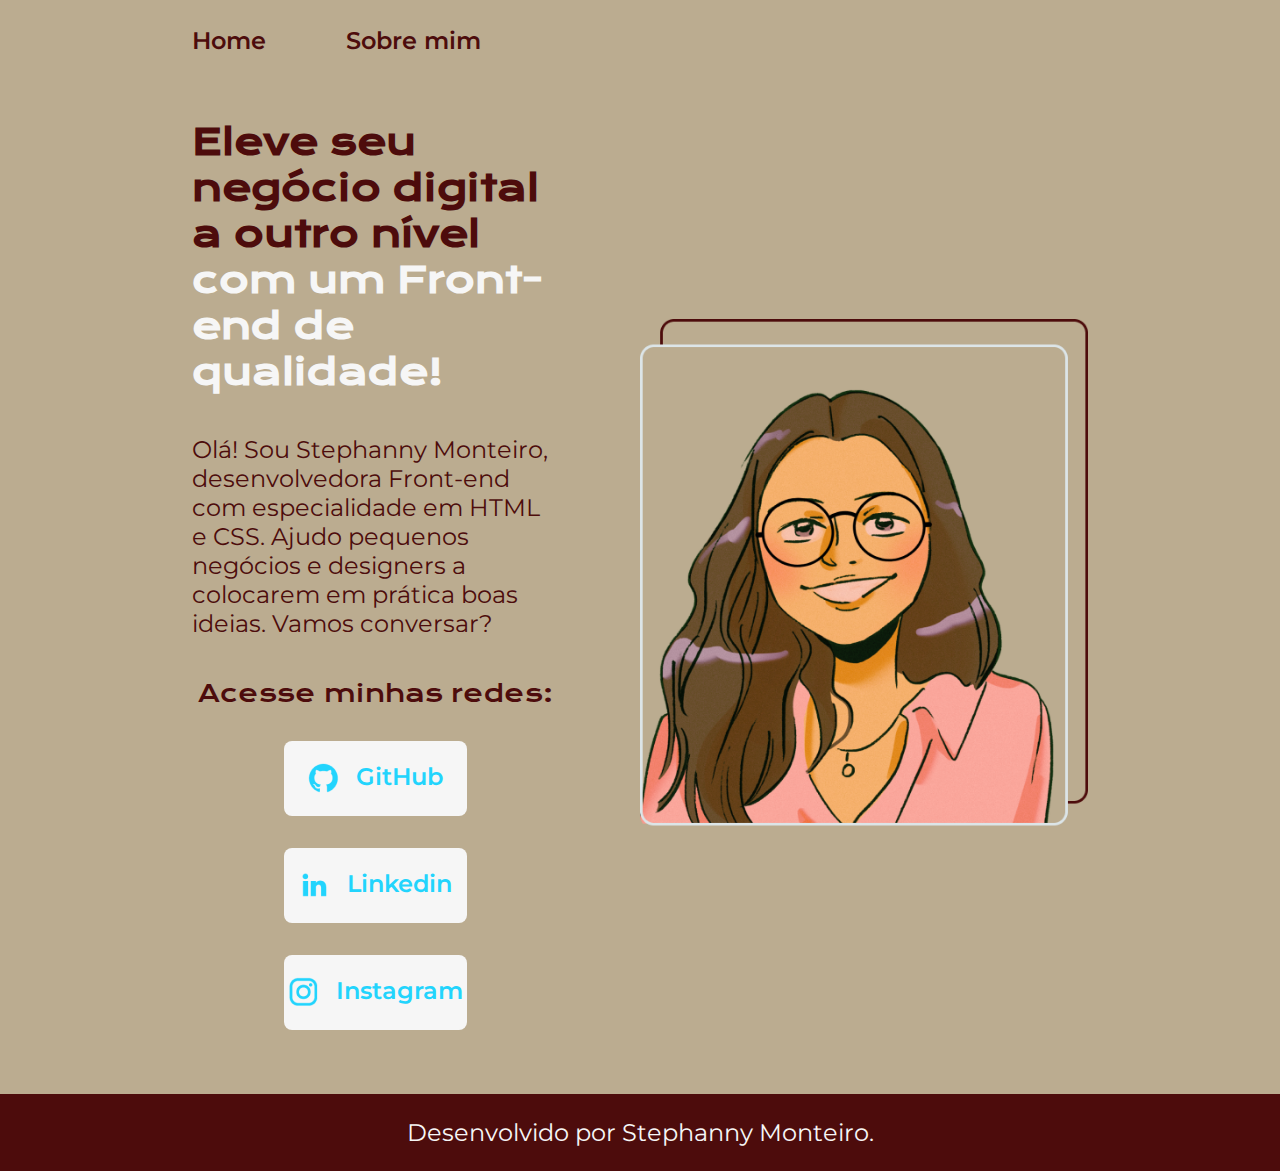
<file: index.html>
<!DOCTYPE html>
<html lang="pt-br">
<head>
    <meta charset="UTF-8">
    <meta http-equiv="X-UA-Compatible" content="IE=edge">
    <meta name="viewport" content="width=device-width, initial-scale=1.0">
    <title>Portfolio</title>
    <link rel="stylesheet" href="./styles/style.css">
</head>
<body>
    <header class="cabecalho">
        <nav class="cabecalho__menu">
            <a class="cabecalho__menu__link" href="index.html">Home</a>
            <a class="cabecalho__menu__link" href="about.html">Sobre mim</a>
        </nav>
    </header>
    <main class="apresentacao">
        <section class="apresentacao__conteudo">
            <h1 class="apresentacao__conteudo__titulo">Eleve seu negócio digital a outro nível <strong class="titulo-destaque">com um Front-end de qualidade!</strong></h1>
            <p class="apresentacao__conteudo__texto">Olá! Sou Stephanny Monteiro, desenvolvedora Front-end com especialidade em HTML e CSS. Ajudo pequenos negócios e designers a colocarem em prática boas ideias. Vamos conversar?</p>
            <div class="apresentacao__links">
                <h2 class="apresentacao__links__subtitulo">Acesse minhas redes:</h2>
                <a class="apresentacao__links__navegacao" href="https://github.com/stephanny-monteiro">
                    <img src="./assets/github.png">
                    GitHub
                </a>
                <a class="apresentacao__links__navegacao" href="https://www.linkedin.com/in/stephanny-monteiro/">
                    <img src="./assets/linkedin.png">
                    Linkedin 
                </a>
                <a class="apresentacao__links__navegacao" href="https://instagram.com/stephannymonteiro12">
                    <img src="./assets/instagram.png">
                    Instagram
                </a>
            </div>
        </section>
        <img class="apresentacao__imagem" src="./assets/imagem.png" alt="Avatar da Stephanny Monteiro">
    </main>
    <footer class="rodape">
        <p>Desenvolvido por Stephanny Monteiro.</p>
    </footer>
</body>
</html>
</file>
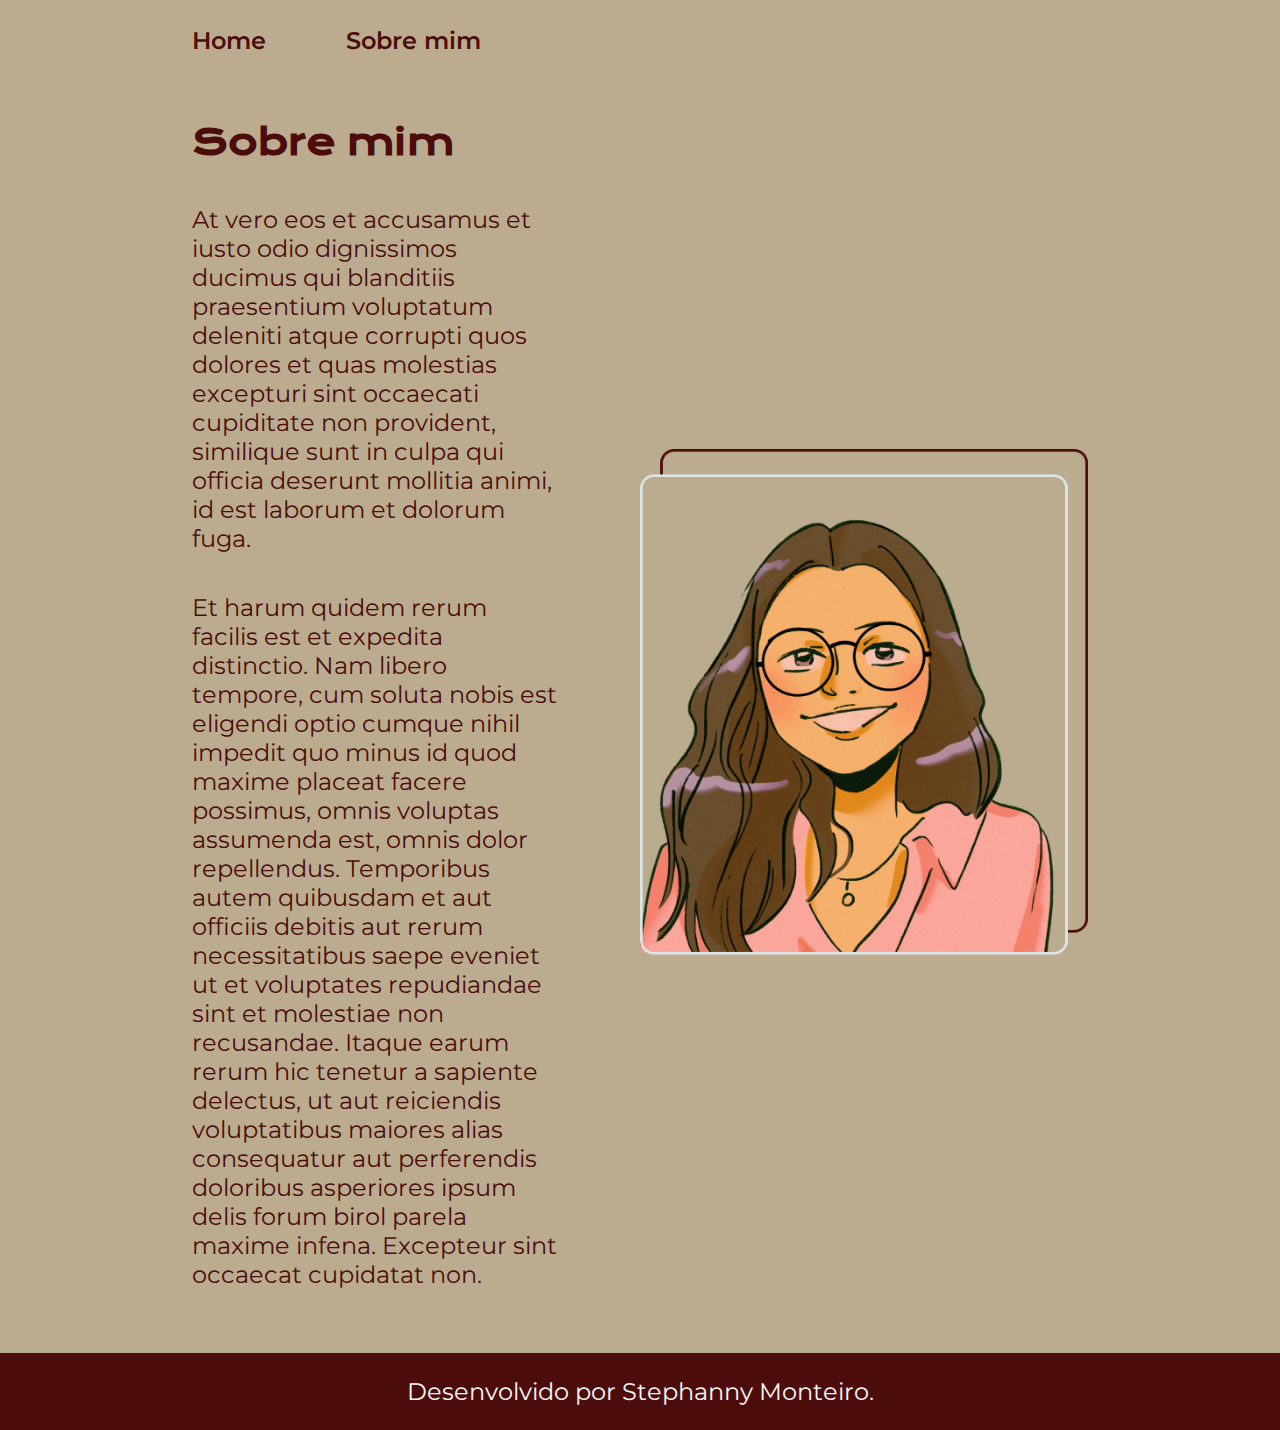
<file: about.html>
<!DOCTYPE html>
<html lang="pt-br">
<head>
    <meta charset="UTF-8">
    <meta name="viewport" content="width=device-width, initial-scale=1.0">
    <title>Sobre mim</title>
    <link rel="stylesheet" href="./styles/style.css">
</head>
<body>
    <header class="cabecalho">
        <nav class="cabecalho__menu">
            <a class="cabecalho__menu__link" href="index.html">Home</a>
            <a class="cabecalho__menu__link" href="about.html">Sobre mim</a>
        </nav>
    </header>

    <main class="apresentacao">
        <section class="apresentacao__conteudo">
            <h1 class="apresentacao__conteudo__titulo">Sobre mim</h1>
            <p class="apresentacao__conteudo__texto">At vero eos et accusamus et iusto odio dignissimos ducimus qui blanditiis praesentium voluptatum deleniti atque corrupti quos dolores et quas molestias excepturi sint occaecati cupiditate non provident, similique sunt in culpa qui officia deserunt mollitia animi, id est laborum et dolorum fuga.</p>
            <p class="apresentacao__conteudo__texto">Et harum quidem rerum facilis est et expedita distinctio. Nam libero tempore, cum soluta nobis est eligendi optio cumque nihil impedit quo minus id quod maxime placeat facere possimus, omnis voluptas assumenda est, omnis dolor repellendus. Temporibus autem quibusdam et aut officiis debitis aut rerum necessitatibus saepe eveniet ut et voluptates repudiandae sint et molestiae non recusandae. Itaque earum rerum hic tenetur a sapiente delectus, ut aut reiciendis voluptatibus maiores alias consequatur aut perferendis doloribus asperiores ipsum delis forum birol parela maxime infena. Excepteur sint occaecat cupidatat non.</p>
        </section>
        <img class="apresentacao__imagem" src="./assets/imagem.png" alt="Avatar da Stephanny Monteiro">
    </main>

    <footer class="rodape">
        <p>Desenvolvido por Stephanny Monteiro.</p>
    </footer>
</body>
</html>
</file>
<file: styles/style.css>
@import url('https://fonts.googleapis.com/css2?family=Krona+One&family=Montserrat:wght@100..900&display=swap');

:root {
    --cor-primaria: #BBAC90;
    --cor-secundaria: #4D0C0C;
    --cor-terciaria: #F6F6F6;
    --cor-quaternaria: #22D4FD;
    --cor-hover: #4F8A8B;

    --fonte-primaria: 'Krona One', sans-serif; 
    --fonte-secundaria: 'Montserrat', sans-serif; 
}

* {
    margin: 0;
    padding: 0;
}

body {
    box-sizing: border-box;
    background-color: var(--cor-primaria);
    color: var(--cor-secundaria);
}

.cabecalho {
    padding: 2% 0% 0% 15%;
}

.cabecalho__menu {
    display:flex; 
    gap: 80px; 
}

.cabecalho__menu__link {
    font-family: var(--fonte-secundaria);
    font-size: 1.5rem;
    font-weight: 600;
    color: var(--cor-secundaria);
    text-decoration: none;
}

.apresentacao {
    padding: 5% 15%;
    display: flex;
    align-items: center;
    justify-content: space-between;
    gap: 82px;
}

.apresentacao__conteudo {
    width: 50%;
    display: flex;
    flex-direction: column;
    gap: 40px;
}

.apresentacao__conteudo__titulo {
    font-size: 2.25rem;
    font-family: var(--fonte-primaria);
}

.titulo-destaque {
    color: var(--cor-terciaria);
}

.apresentacao__conteudo__texto {
    font-size: 1.5rem;
    font-family: var(--fonte-secundaria);
}

.apresentacao__links {
    display: flex;
    flex-direction: column;
    justify-content: space-between;
    align-items: center;
    gap: 32px;
}

.apresentacao__links__subtitulo {
    font-family: var(--fonte-primaria);
    font-weight: 400;
    font-size: 1.5rem;
    color: var(--cor-secundaria);
}

.apresentacao__links__navegacao {
    background-color: var(--cor-terciaria);
    display: flex;
    justify-content: center;
    gap: 16px;
    width: 50%;
    text-align: center;
    border-radius: 8px;
    font-size: 1.5rem;
    font-weight: 600;
    padding: 21.5px 0;
    text-decoration: none;
    color: var(--cor-quaternaria);
    font-family: var(--fonte-secundaria);
}

.apresentacao__links__navegacao:hover {
    border: 2px solid var(--cor-hover);
}

.apresentacao__imagem {
    width: 50%;
}

.rodape {
    padding: 24px;
    background-color: var(--cor-secundaria);
    color: var(--cor-terciaria);
    text-align: center;
    font-family: var(--fonte-secundaria);
    font-size: 1.5rem;
    font-weight: 400;
}

@media (max-width: 1200px) {
    .cabecalho {
        padding: 10%;
    }

    .cabecalho__menu {
        justify-content: center;
    }
    
    .apresentacao {
        flex-direction: column-reverse;
        padding: 5%;
    }

    .apresentacao__conteudo {
        width: auto;
    }
}
</file>
